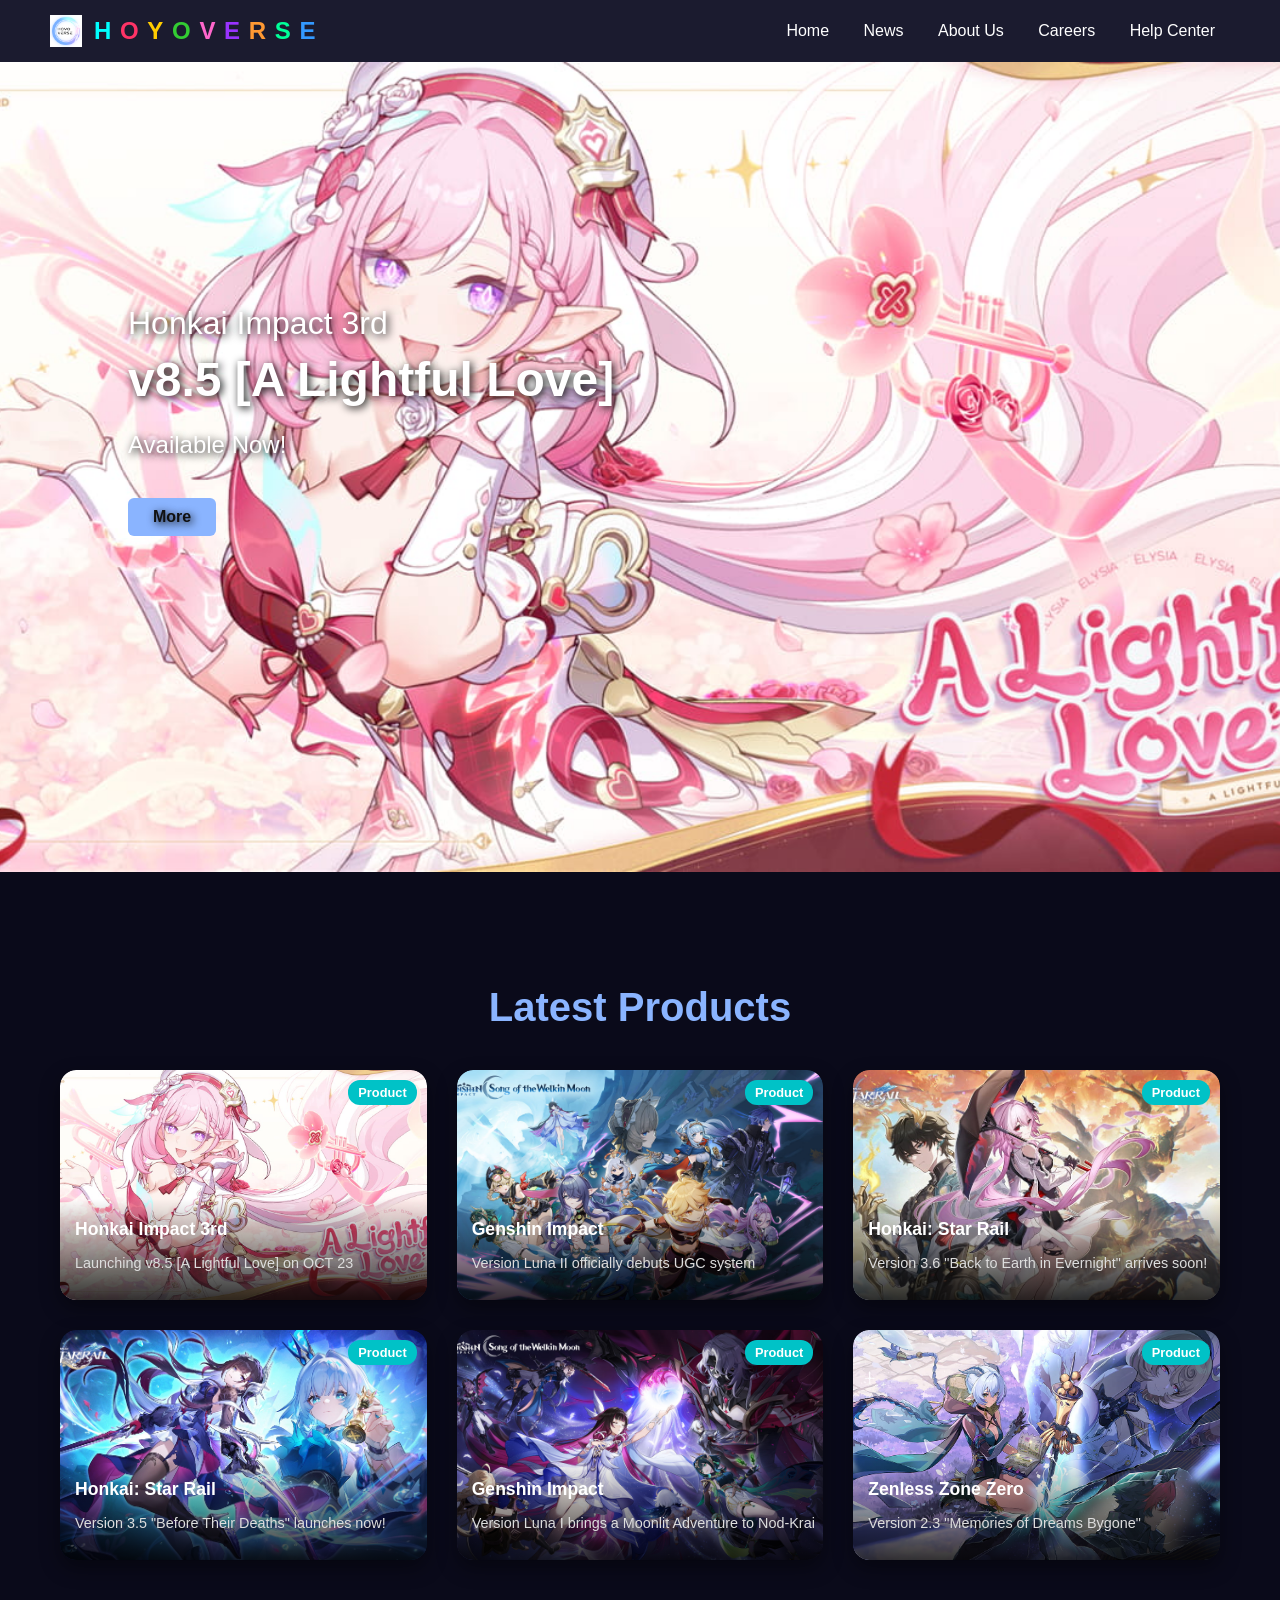
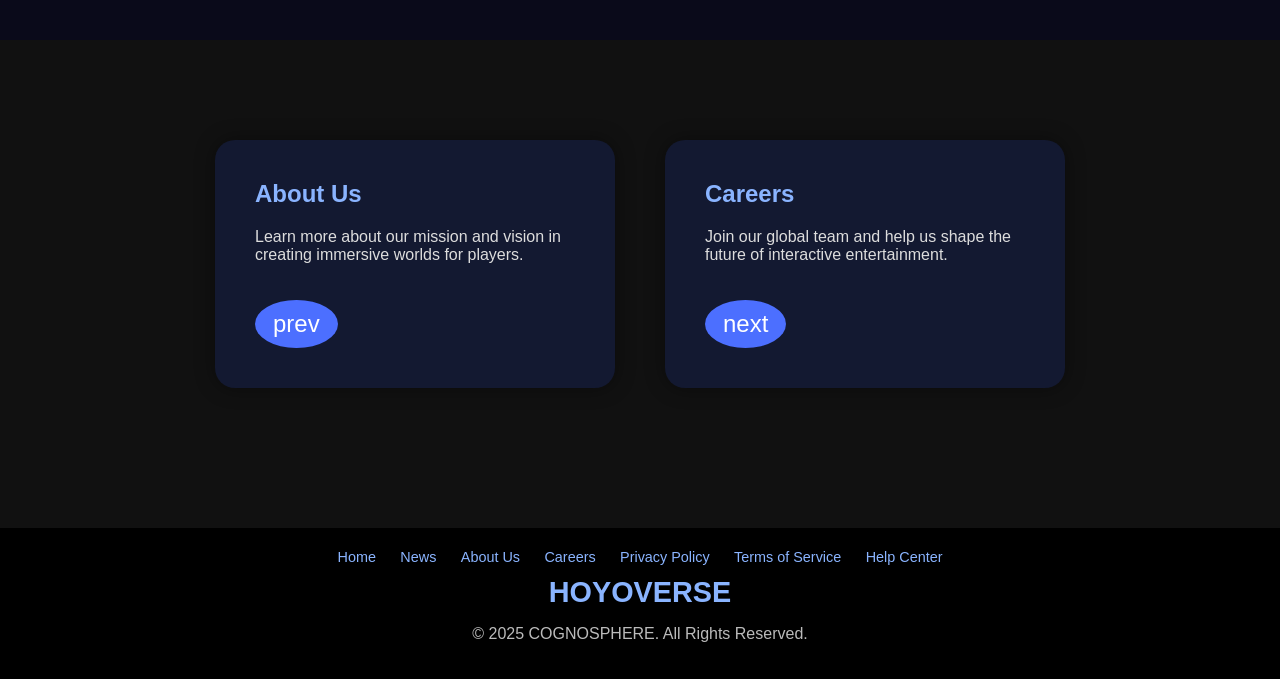
<file: index.html>
<!DOCTYPE html>
<html lang="vi">
  <head>
    <meta charset="UTF-8" />
    <meta name="viewport" content="width=device-width, initial-scale=1.0" />
    <title>Tham khảo Hoyoverse Style</title>
    <link rel="stylesheet" href="style.css" />
  </head>
  <body>
    <header>
      <div class="logo">
        <img src="icon.png" alt="Hoyoverse Icon" class="logo-icon" />
        <span class="logo-text">
          <span class="h">H</span>
          <span class="o1">O</span>
          <span class="y">Y</span>
          <span class="o2">O</span>
          <span class="v">V</span>
          <span class="e">E</span>
          <span class="r">R</span>
          <span class="s">S</span>
          <span class="e2">E</span>
        </span>
      </div>
      <nav>
        <a href="index.html" class="active">Home</a>
        <a href="new.html">News</a>
        <a href="about.html">About Us</a>
        <a href="careers.html">Careers</a>
        <a href="helpcenter.html">Help Center</a>
      </nav>
    </header>

    <section class="slider">
      <div class="slides">
        <div class="slide">
          <img
            src="9f7cad7f13429cb51981696ea2e7b249_4383892880893563374.png"
            alt="Slide 1"
          />
          <div class="caption">
            <h2>Honkai Impact 3rd</h2>
            <h1>v8.5 [A Lightful Love]</h1>
            <p>Available Now!</p>
            <a
              href="https://honkaiimpact3.hoyoverse.com/"
              target="_blank"
              class="btn-more"
              >More</a
            >
          </div>
        </div>
        <div class="slide">
          <img
            src="c94d695cf703ea4f185b87b69dbc9d11_5475213143374264407.jpg"
            alt="Slide 2"
          />
          <div class="caption">
            <h2>Genshin Impact</h2>
            <h1>Version 5.0: Nod-Krai</h1>
            <p>Explore the new region!</p>
            <a
              href="https://genshin.hoyoverse.com/"
              target="_blank"
              class="btn-more"
              >More</a
            >
          </div>
        </div>
        <div class="slide">
          <img
            src="7c279437abcde0fd58656b806f425765_607391858411197787.png"
            alt="Slide 3"
          />
          <div class="caption">
            <h2>Honkai: Star Rail</h2>
            <h1>New Story Chapter</h1>
            <p>Join the Astral Express!</p>
            <a
              href="https://hsr.hoyoverse.com/"
              target="_blank"
              class="btn-more"
              >More</a
            >
          </div>
        </div>
        <div class="slide">
          <img
            src="3e7b8dbb841acd707e97dc9e3a4081e6_6270181449593124881.jpeg"
            alt="Slide 3"
          />
          <div class="caption">
            <h2>Zenless Zone Zero</h2>
            <h1>Version: 2.5</h1>
            <p>Memories of Dreams Bygone</p>
            <a
              href="https://hsr.hoyoverse.com/"
              target="_blank"
              class="btn-more"
              >More</a
            >
          </div>
        </div>
      </div>
    </section>
    <section class="product-section">
      <h2 class="section-title">Latest Products</h2>
      <div class="product-grid">
        <div class="product-card">
          <img
            src="9f7cad7f13429cb51981696ea2e7b249_4383892880893563374.png"
            alt="Honkai Impact 3rd"
          />
          <div class="badge">Product</div>
          <div class="product-info">
            <h4>Honkai Impact 3rd</h4>
            <p>Launching v8.5 [A Lightful Love] on OCT 23</p>
          </div>
        </div>
        <div class="product-card">
          <img
            src="c94d695cf703ea4f185b87b69dbc9d11_5475213143374264407.jpg"
            alt="Genshin Impact"
          />
          <div class="badge">Product</div>
          <div class="product-info">
            <h4>Genshin Impact</h4>
            <p>Version Luna II officially debuts UGC system</p>
          </div>
        </div>
        <div class="product-card">
          <img
            src="7c279437abcde0fd58656b806f425765_607391858411197787.png"
            alt="Honkai Star Rail"
          />
          <div class="badge">Product</div>
          <div class="product-info">
            <h4>Honkai: Star Rail</h4>
            <p>Version 3.6 "Back to Earth in Evernight" arrives soon!</p>
          </div>
        </div>
        <div class="product-card">
          <img
            src="571c9c372bfd01f99253ee36b8a90a74_7277573041321611194.png"
            alt="Honkai Star Rail 3.5"
          />
          <div class="badge">Product</div>
          <div class="product-info">
            <h4>Honkai: Star Rail</h4>
            <p>Version 3.5 "Before Their Deaths" launches now!</p>
          </div>
        </div>
        <div class="product-card">
          <img
            src="6d4d110aa51387911e13ccb3ef99927d_2135645365816770498.jpeg"
            alt="Genshin Impact"
          />
          <div class="badge">Product</div>
          <div class="product-info">
            <h4>Genshin Impact</h4>
            <p>Version Luna I brings a Moonlit Adventure to Nod-Krai</p>
          </div>
        </div>
        <div class="product-card">
          <img
            src="2a4e6d8ef915af227ee09ac950954df5_401057604679579913.jpeg"
            alt="Zenless Zone Zero"
          />
          <div class="badge">Product</div>
          <div class="product-info">
            <h4>Zenless Zone Zero</h4>
            <p>Version 2.3 "Memories of Dreams Bygone"</p>
          </div>
        </div>
      </div>
    </section>

    <section class="info-section">
      <div class="info-card">
        <h2>About Us</h2>
        <p>
          Learn more about our mission and vision in creating immersive worlds
          for players.
        </p>
        <a href="#" class="arrow-btn">prev</a>
      </div>

      <div class="info-card">
        <h2>Careers</h2>
        <p>
          Join our global team and help us shape the future of interactive
          entertainment.
        </p>
        <a href="#" class="arrow-btn">next</a>
      </div>
    </section>
    <footer>
      <div class="footer-links">
        <a href="#">Home</a>
        <a href="#">News</a>
        <a href="#">About Us</a>
        <a href="#">Careers</a>
        <a href="#">Privacy Policy</a>
        <a href="#">Terms of Service</a>
        <a href="#">Help Center</a>
      </div>

      <div class="footer-logo">HOYOVERSE</div>
      <p>© 2025 COGNOSPHERE. All Rights Reserved.</p>
    </footer>

    <script src="main.js" defer></script>
  </body>
</html>
</file>
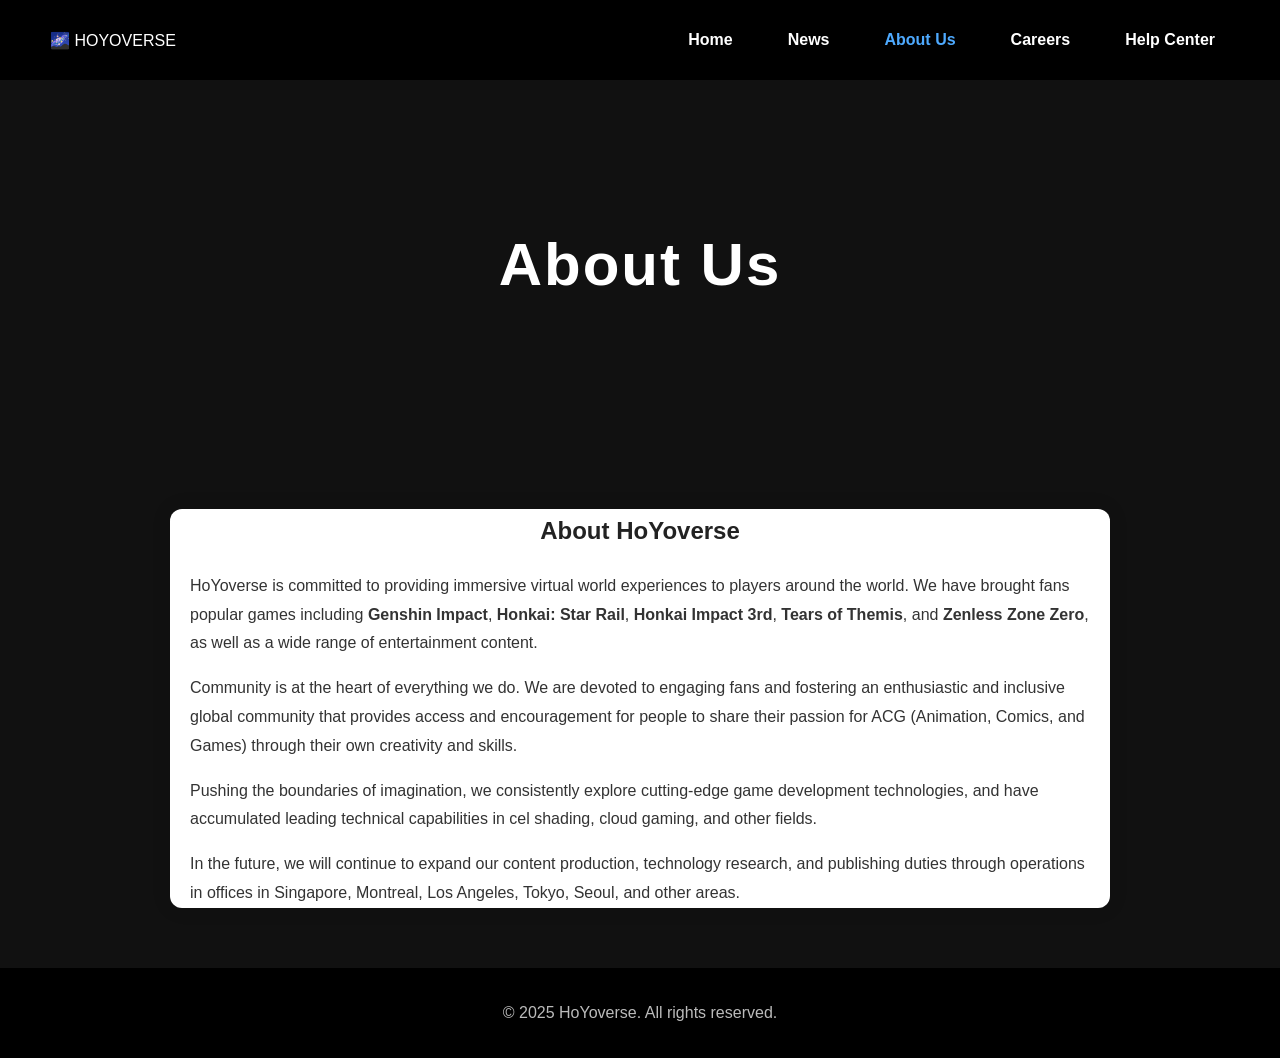
<file: about.html>
<!DOCTYPE html>
<html lang="en">
  <head>
    <meta charset="UTF-8" />
    <meta name="viewport" content="width=device-width, initial-scale=1.0" />
    <title>About Us | HoYoverse</title>
    <link rel="stylesheet" href="style.css" />
  </head>
  <body>
    <header class="header">
      <div class="logo">🌌 HOYOVERSE</div>
      <nav class="navbar">
        <ul>
          <li><a href="index.html">Home</a></li>
          <li><a href="news.html">News</a></li>
          <li><a href="about.html" class="active">About Us</a></li>
          <li><a href="careers.html">Careers</a></li>
          <li><a href="help.html">Help Center</a></li>
        </ul>
      </nav>
    </header>
    <section class="hero about-hero">
      <h1>About Us</h1>
    </section>
    <main class="about-container">
      <h2>About HoYoverse</h2>
      <p>
        HoYoverse is committed to providing immersive virtual world experiences
        to players around the world. We have brought fans popular games
        including <strong>Genshin Impact</strong>,
        <strong>Honkai: Star Rail</strong>, <strong>Honkai Impact 3rd</strong>,
        <strong>Tears of Themis</strong>, and
        <strong>Zenless Zone Zero</strong>, as well as a wide range of
        entertainment content.
      </p>

      <p>
        Community is at the heart of everything we do. We are devoted to
        engaging fans and fostering an enthusiastic and inclusive global
        community that provides access and encouragement for people to share
        their passion for ACG (Animation, Comics, and Games) through their own
        creativity and skills.
      </p>

      <p>
        Pushing the boundaries of imagination, we consistently explore
        cutting-edge game development technologies, and have accumulated leading
        technical capabilities in cel shading, cloud gaming, and other fields.
      </p>

      <p>
        In the future, we will continue to expand our content production,
        technology research, and publishing duties through operations in offices
        in Singapore, Montreal, Los Angeles, Tokyo, Seoul, and other areas.
      </p>
    </main>
    <footer>
      <p>© 2025 HoYoverse. All rights reserved.</p>
    </footer>

    <script src="main.js" defer></script>
  </body>
</html>
</file>
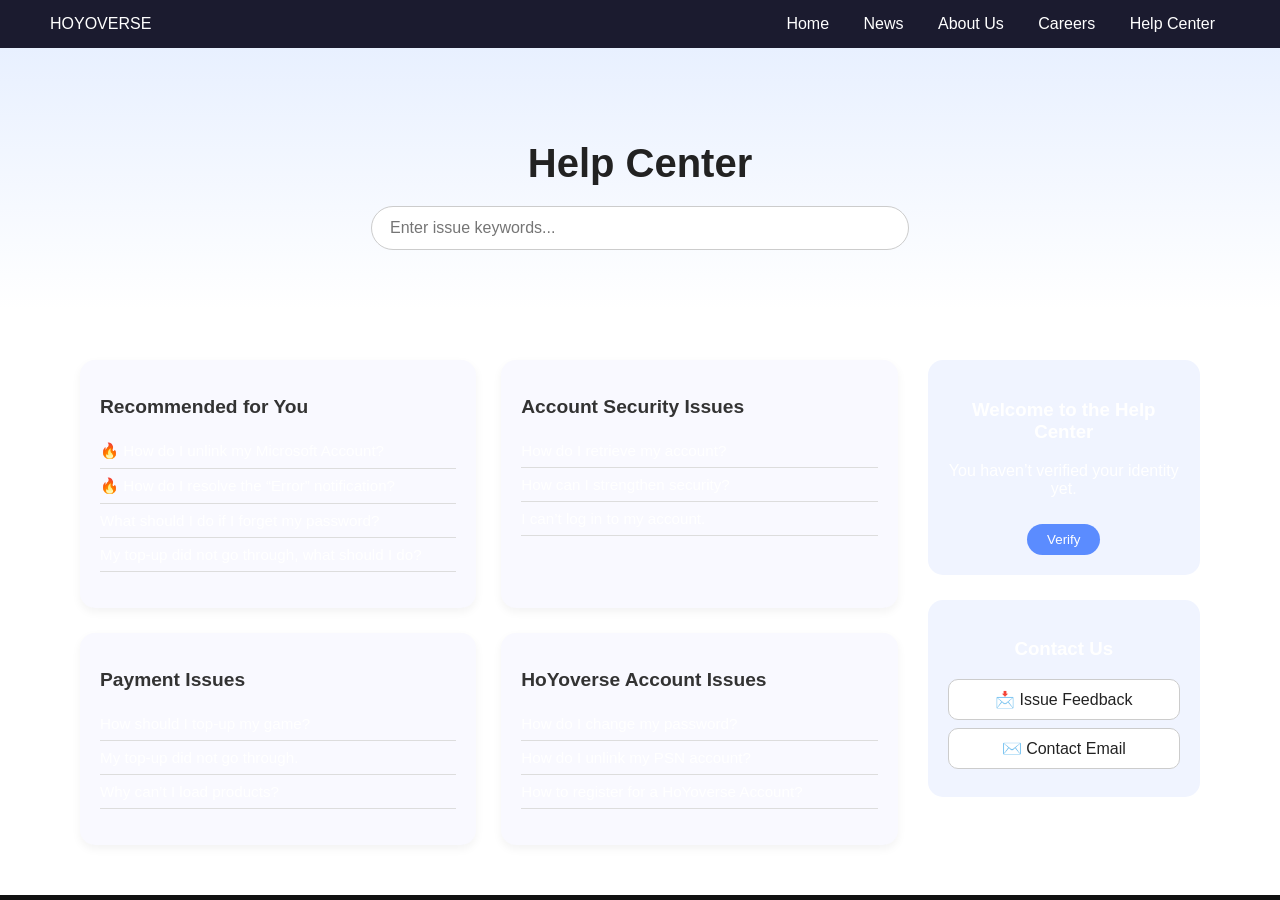
<file: helpcenter.html>
<!DOCTYPE html>
<html lang="vi">
  <head>
    <meta charset="UTF-8" />
    <meta name="viewport" content="width=device-width, initial-scale=1.0" />
    <title>Help Center - Hoyoverse Style</title>
    <link rel="stylesheet" href="style.css" />
  </head>
  <body>
    <header>
      <div class="logo">HOYOVERSE</div>
      <nav>
        <a href="index.html">Home</a>
        <a href="news.html">News</a>
        <a href="about.html">About Us</a>
        <a href="careers.html">Careers</a>
        <a href="help.html" class="active">Help Center</a>
      </nav>
    </header>

    <section class="help-hero">
      <h1>Help Center</h1>
      <input
        type="text"
        placeholder="Enter issue keywords..."
        class="search-box"
      />
    </section>

    <section class="help-content">
      <div class="help-grid">
        <div class="help-card">
          <h2>Recommended for You</h2>
          <ul>
            <li>🔥 How do I unlink my Microsoft Account?</li>
            <li>🔥 How do I resolve the “Error” notification?</li>
            <li>What should I do if I forget my password?</li>
            <li>My top-up did not go through, what should I do?</li>
          </ul>
        </div>

        <div class="help-card">
          <h2>Account Security Issues</h2>
          <ul>
            <li>How do I retrieve my account?</li>
            <li>How can I strengthen security?</li>
            <li>I can’t log in to my account.</li>
          </ul>
        </div>

        <div class="help-card">
          <h2>Payment Issues</h2>
          <ul>
            <li>How should I top-up my game?</li>
            <li>My top-up did not go through.</li>
            <li>Why can’t I load products?</li>
          </ul>
        </div>

        <div class="help-card">
          <h2>HoYoverse Account Issues</h2>
          <ul>
            <li>How do I change my password?</li>
            <li>How do I unlink my PSN account?</li>
            <li>How to register for a HoYoverse Account?</li>
          </ul>
        </div>
      </div>

      <aside class="help-side">
        <div class="verify-box">
          <h3>Welcome to the Help Center</h3>
          <p>You haven’t verified your identity yet.</p>
          <button class="btn-verify">Verify</button>
        </div>
        <div class="contact-box">
          <h3>Contact Us</h3>
          <a href="#">📩 Issue Feedback</a>
          <a href="#">✉️ Contact Email</a>
        </div>
      </aside>
    </section>

    <script src="main.js" defer></script>
  </body>
</html>
</file>
<file: style.css>
body {
  margin: 0;
  font-family: "Poppins", sans-serif;
  background-color: #111;
  color: white;
  overflow-x: hidden;
}
header {
  background-color: #1b1b2f;
  padding: 15px 50px;
  display: flex;
  justify-content: space-between;
  align-items: center;
  position: sticky;
  top: 0;
  z-index: 100;
}

.logo {
  display: flex;
  align-items: center;
  gap: 12px;
}

.logo-icon {
  width: 32px;
  height: 32px;
  object-fit: contain;
}

.logo-text {
  font-size: 24px;
  font-weight: bold;
  letter-spacing: 1px;
}
.logo-text .h {
  color: #00ffff;
}
.logo-text .o1 {
  color: #ff3366;
}
.logo-text .y {
  color: #ffcc00;
}
.logo-text .o2 {
  color: #33cc33;
}
.logo-text .v {
  color: #ff66cc;
}
.logo-text .e {
  color: #9933ff;
}
.logo-text .r {
  color: #ff9933;
}
.logo-text .s {
  color: #00ff99;
}
.logo-text .e2 {
  color: #3399ff;
}
.logo-text span {
  display: inline-block;
  transition: transform 0.2s;
}

.logo-text span:hover {
  transform: translateY(-2px);
}
nav a {
  text-decoration: none;
  color: white;
  margin: 0 15px;
  font-weight: 500;
  position: relative;
}

nav a::after {
  content: "";
  position: absolute;
  width: 0;
  height: 2px;
  background: #8ab4ff;
  left: 0;
  bottom: -5px;
  transition: 0.3s;
}

nav a:hover::after {
  width: 100%;
}
.slider {
  position: relative;
  width: 100%;
  height: 90vh;
  overflow: hidden;
}

.slide {
  position: absolute;
  width: 100%;
  height: 100%;
  opacity: 0;
  transition: opacity 0.4s ease-in-out;
}

.slide.active {
  opacity: 1;
}

.slide img {
  width: 100%;
  height: 100%;
  object-fit: cover;
}

.caption {
  position: absolute;
  top: 30%;
  left: 10%;
  color: white;
  text-shadow: 2px 2px 8px #000;
}

.caption h2 {
  font-size: 2em;
  font-weight: 500;
  margin: 0;
}

.caption h1 {
  font-size: 3em;
  margin: 10px 0;
}

.caption p {
  font-size: 1.5em;
}

.btn-more {
  text-align: center;
  display: inline-block;
  margin-top: 15px;
  padding: 10px 25px;
  background-color: #8ab4ff;
  color: #111;
  border-radius: 6px;
  font-weight: bold;
  text-decoration: none;
  transition: 0.3s;
}

.btn-more:hover {
  background-color: #5b82ff;
  color: #fff;
}

.info-section {
  display: flex;
  justify-content: center;
  gap: 50px;
  background: radial-gradient(circle at center, #0b0b23, #000);
  padding: 100px 0;
  background-image: url("https://cdn.pixabay.com/photo/2013/07/12/12/58/stars-146427_1280.png");
  background-size: cover;
}

.info-card {
  background-color: rgba(20, 30, 70, 0.6);
  border-radius: 20px;
  padding: 40px;
  width: 320px;
  text-align: left;
  box-shadow: 0 0 20px rgba(0, 0, 0, 0.4);
  position: relative;
}

.info-card h2 {
  margin-top: 0;
  color: #8ab4ff;
}

.info-card p {
  font-size: 1em;
  color: #ddd;
}

.arrow-btn {
  display: inline-block;
  margin-top: 20px;
  font-size: 1.5em;
  background-color: #4c6fff;
  color: white;
  padding: 10px 18px;
  border-radius: 50%;
  text-decoration: none;
  transition: 0.3s;
}

.arrow-btn:hover {
  background-color: #8ab4ff;
  transform: scale(1.1);
}
footer {
  background-color: #000;
  text-align: center;
  padding: 40px 20px;
  color: #aaa;
}

.footer-links {
  margin-bottom: 10px;
}

.footer-links a {
  color: #8ab4ff;
  text-decoration: none;
  margin: 0 10px;
  font-size: 0.9em;
}

.footer-logo {
  font-size: 1.8em;
  font-weight: bold;
  color: #8ab4ff;
  margin-top: 10px;
}
.footer-links a:hover {
  text-decoration: underline;
}
.product-section {
  background-color: #0a0a1a;
  padding: 80px 60px;
  text-align: center;
}

.section-title {
  font-size: 2.5em;
  color: #8ab4ff;
  margin-bottom: 40px;
  font-weight: 600;
}

.product-grid {
  display: grid;
  grid-template-columns: repeat(auto-fit, minmax(300px, 1fr));
  gap: 30px;
  justify-content: center;
}

.product-card {
  position: relative;
  overflow: hidden;
  border-radius: 16px;
  box-shadow: 0 8px 20px rgba(0, 0, 0, 0.4);
  cursor: pointer;
  transition: transform 0.4s ease, box-shadow 0.4s ease;
}

.product-card:hover {
  transform: translateY(-8px);
  box-shadow: 0 12px 25px rgba(0, 0, 0, 0.6);
}

.product-card img {
  width: 100%;
  height: 230px;
  object-fit: cover;
  display: block;
  border-radius: 16px;
}

.product-info {
  position: absolute;
  bottom: 0;
  background: linear-gradient(transparent, rgba(0, 0, 0, 0.8));
  width: 100%;
  padding: 15px;
  text-align: left;
  color: white;
  border-radius: 0 0 16px 16px;
}

.product-info h4 {
  margin: 5px 0;
  font-size: 1.1em;
  font-weight: 600;
}

.product-info p {
  font-size: 0.9em;
  color: #ddd;
}
.badge {
  position: absolute;
  top: 10px;
  right: 10px;
  background: #00c2c7;
  color: white;
  font-size: 0.8em;
  padding: 6px 10px;
  border-radius: 12px;
  font-weight: 600;
}
/* --- Trang News --- */
.news-header {
  background: url("https://upload-os-bbs.mihoyo.com/upload/2024/05/15/stars-bg.jpg")
    center/cover no-repeat;
  color: white;
  text-align: center;
  padding: 80px 0 60px;
}

.news-header h1 {
  font-size: 3em;
  font-weight: 700;
  letter-spacing: 1px;
}

.news-filter {
  text-align: center;
  background-color: #fff;
  padding: 20px;
  box-shadow: 0 2px 10px rgba(0, 0, 0, 0.05);
}

.filter-btn {
  border: none;
  background: #e6e6e6;
  color: #333;
  padding: 8px 20px;
  margin: 5px;
  border-radius: 20px;
  cursor: pointer;
  font-weight: 600;
  transition: background 0.3s;
}

.filter-btn.active,
.filter-btn:hover {
  background: #4f6cff;
  color: white;
}

.news-list {
  display: grid;
  grid-template-columns: repeat(auto-fit, minmax(320px, 1fr));
  gap: 30px;
  padding: 50px 80px;
  background-color: #f8f9fa;
}

.news-card {
  position: relative;
  background: #fff;
  border-radius: 16px;
  overflow: hidden;
  transition: transform 0.3s ease, box-shadow 0.3s ease;
  cursor: pointer;
}

.news-card:hover {
  transform: translateY(-6px);
  box-shadow: 0 10px 20px rgba(0, 0, 0, 0.15);
}

.news-card img {
  width: 100%;
  height: 220px;
  object-fit: cover;
}

.news-info {
  padding: 15px;
  text-align: left;
}

.news-info h3 {
  margin: 5px 0;
  font-size: 1.2em;
  color: #333;
}

.news-info p {
  color: #666;
  font-size: 0.95em;
  margin-bottom: 8px;
}

.date {
  font-size: 0.85em;
  color: #999;
}

.badge {
  position: absolute;
  top: 10px;
  right: 10px;
  background: #00c2c7;
  color: white;
  font-size: 0.8em;
  padding: 5px 10px;
  border-radius: 12px;
  font-weight: 600;
}

.footer {
  background: #000;
  color: #aaa;
  text-align: center;
  padding: 30px 0;
  font-size: 0.9em;
}
.career-hero {
  height: 100vh;
  background: radial-gradient(circle at top, #0b0c20, #000);
  background-image: url("images/bg-stars.jpg");
  background-size: cover;
  background-position: center;
  position: relative;
  overflow: hidden;
  display: flex;
  justify-content: center;
  align-items: center;
  flex-direction: column;
  text-align: center;
}

.career-hero::before {
  content: "";
  position: absolute;
  inset: 0;
  background: rgba(0, 0, 0, 0.4);
}

.career-content {
  position: relative;
  z-index: 2;
  color: white;
  animation: fadeIn 1.5s ease-in-out;
}

.career-content h1 {
  font-size: 3rem;
  font-weight: bold;
  margin-bottom: 30px;
}

.btn-career {
  display: inline-block;
  padding: 12px 30px;
  background-color: #5b8cff;
  color: white;
  font-size: 1.1rem;
  border-radius: 30px;
  text-decoration: none;
  font-weight: bold;
  transition: 0.3s ease;
}

.btn-career:hover {
  background-color: white;
  color: #1b1b2f;
  transform: scale(1.05);
}
@keyframes fadeIn {
  from {
    opacity: 0;
    transform: translateY(20px);
  }
  to {
    opacity: 1;
    transform: translateY(0);
  }
}
.help-hero {
  background: linear-gradient(180deg, #e8f0ff, #ffffff);
  text-align: center;
  padding: 60px 20px;
}

.help-hero h1 {
  font-size: 2.5rem;
  color: #222;
  margin-bottom: 20px;
}

.search-box {
  width: 60%;
  max-width: 500px;
  padding: 12px 18px;
  font-size: 1rem;
  border-radius: 30px;
  border: 1px solid #ccc;
  outline: none;
  transition: 0.3s;
}

.search-box:focus {
  border-color: #5b8cff;
  box-shadow: 0 0 8px #b6d0ff;
}

.help-content {
  display: flex;
  gap: 30px;
  padding: 50px 80px;
  background: #fff;
}

.help-grid {
  flex: 3;
  display: grid;
  grid-template-columns: repeat(auto-fill, minmax(300px, 1fr));
  gap: 25px;
}

.help-card {
  background: #f9f9ff;
  border-radius: 15px;
  padding: 20px;
  box-shadow: 0 4px 10px rgba(0, 0, 0, 0.05);
  transition: 0.3s;
}

.help-card:hover {
  transform: translateY(-5px);
}

.help-card h2 {
  color: #333;
  font-size: 1.2rem;
  margin-bottom: 10px;
}

.help-card ul {
  list-style: none;
  padding: 0;
}

.help-card li {
  padding: 8px 0;
  border-bottom: 1px solid #ddd;
  font-size: 0.95rem;
}
.help-side {
  flex: 1;
  display: flex;
  flex-direction: column;
  gap: 25px;
}

.verify-box,
.contact-box {
  background: #f0f4ff;
  border-radius: 15px;
  padding: 20px;
  text-align: center;
}

.btn-verify {
  margin-top: 10px;
  background: #5b8cff;
  color: white;
  border: none;
  border-radius: 20px;
  padding: 8px 20px;
  cursor: pointer;
  transition: 0.3s;
}

.btn-verify:hover {
  background: #4a7aff;
}

.contact-box a {
  display: block;
  text-decoration: none;
  background: white;
  border-radius: 10px;
  padding: 10px;
  margin: 8px 0;
  color: #222;
  border: 1px solid #ccc;
  transition: 0.3s;
}

.contact-box a:hover {
  background: #5b8cff;
  color: white;
}
.header {
  background-color: #000;
  color: #fff;
  padding: 15px 50px;
  display: flex;
  justify-content: space-between;
  align-items: center;
}

.navbar ul {
  list-style: none;
  display: flex;
  gap: 25px;
}

.navbar a {
  color: #fff;
  text-decoration: none;
  font-weight: bold;
  transition: color 0.3s;
}

.navbar a:hover,
.navbar a.active {
  color: #4eaaff;
}
.about-hero {
  background: url("https://hoyoverse.com/_nuxt/img/bg-stars.8e78d49.png") center /
    cover no-repeat;
  color: #fff;
  text-align: center;
  padding: 100px 20px;
  font-size: 2.5rem;
  letter-spacing: 2px;
}
.about-container {
  max-width: 900px;
  margin: 60px auto;
  padding: 0 20px;
  line-height: 1.8;
  color: #333;
  background: #fff;
  border-radius: 12px;
  box-shadow: 0 0 20px rgba(0, 0, 0, 0.1);
}

.about-container h2 {
  text-align: center;
  margin-bottom: 20px;
  color: #222;
}

footer {
  text-align: center;
  padding: 20px;
  background: #000;
  color: #bbb;
  margin-top: 40px;
}
body {
  opacity: 1;
  transition: opacity 0.3s ease;
}
body.fade-out {
  opacity: 0;
}
</file>
